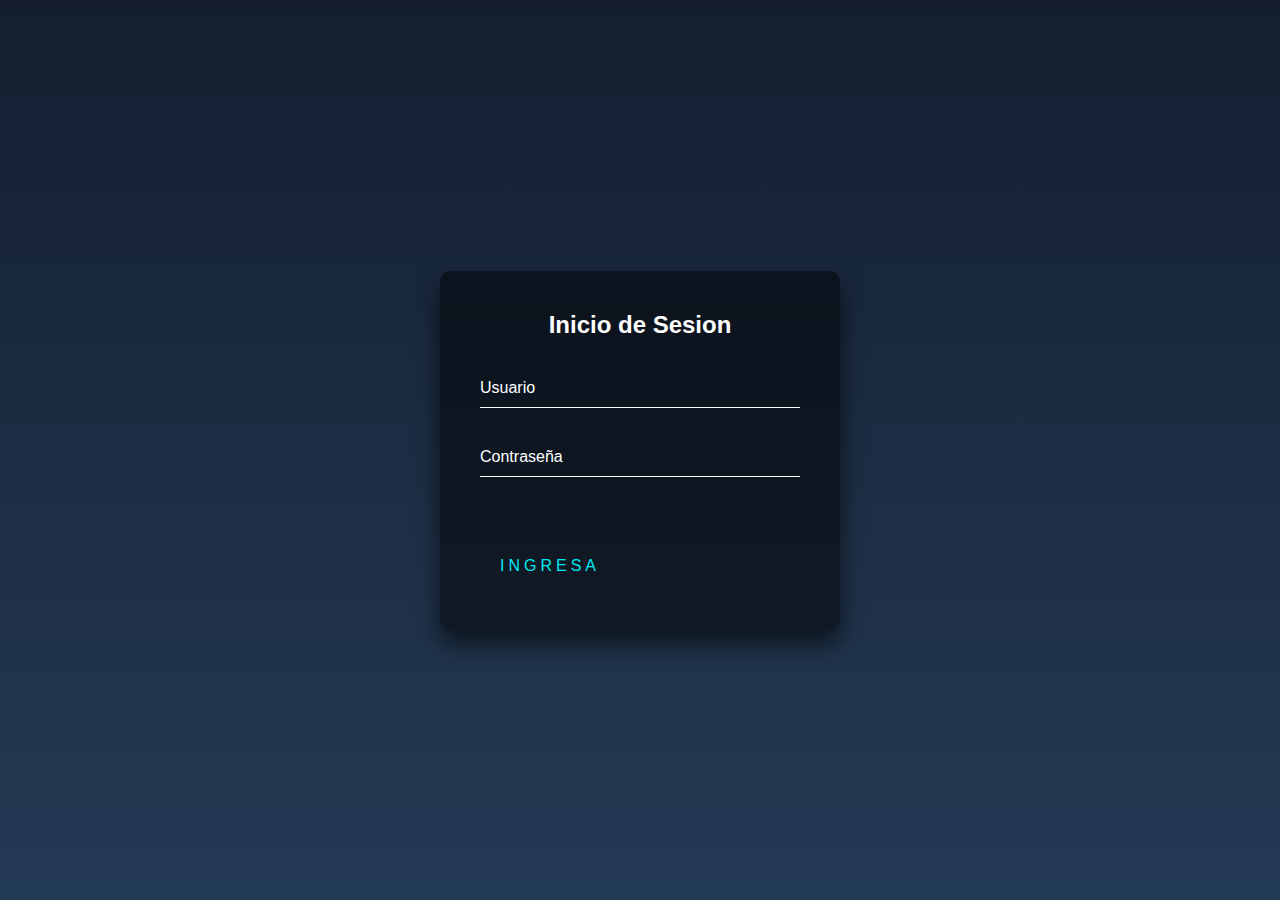
<file: index2.html>
<!DOCTYPE html>
<html lang="en">
<head>
    <meta charset="UTF-8">
    <meta name="viewport" content="width=device-width, initial-scale=1.0">
    <title>Inicio de sesion</title>
    <link rel="stylesheet" href="style2.css" >
</head>
<body>
    <div class="login-box">
        <h2>Inicio de Sesion</h2>
        <form>
          <div class="user-box">
            <input type="text" name="" required="">
            <label>Usuario</label>
          </div>
          <div class="user-box">
            <input type="password" name="" required="">
            <label>Contraseña</label>
          </div>
          <a href="#">
            <span></span>
            <span></span>
            <span></span>
            <span></span>
            ingresa
          </a>
        </form>
      </div>    
</body>
</html>
</file>
<file: style2.css>
html {
    height: 100%;
  }
  body {
    margin:0;
    padding:0;
    font-family: sans-serif;
    background: linear-gradient(#141e30, #243b55);
  }
  
  .login-box {
    position: absolute;
    top: 50%;
    left: 50%;
    width: 400px;
    padding: 40px;
    transform: translate(-50%, -50%);
    background: rgba(0,0,0,.5);
    box-sizing: border-box;
    box-shadow: 0 15px 25px rgba(0,0,0,.6);
    border-radius: 10px;
  }
  
  .login-box h2 {
    margin: 0 0 30px;
    padding: 0;
    color: #fff;
    text-align: center;
  }
  
  .login-box .user-box {
    position: relative;
  }
  
  .login-box .user-box input {
    width: 100%;
    padding: 10px 0;
    font-size: 16px;
    color: #fff;
    margin-bottom: 30px;
    border: none;
    border-bottom: 1px solid #fff;
    outline: none;
    background: transparent;
  }
  .login-box .user-box label {
    position: absolute;
    top:0;
    left: 0;
    padding: 10px 0;
    font-size: 16px;
    color: #fff;
    pointer-events: none;
    transition: .5s;
  }
  
  .login-box .user-box input:focus ~ label,
  .login-box .user-box input:valid ~ label {
    top: -20px;
    left: 0;
    color: #03e9f4;
    font-size: 12px;
  }
  
  .login-box form a {
    position: relative;
    display: inline-block;
    padding: 10px 20px;
    color: #03e9f4;
    font-size: 16px;
    text-decoration: none;
    text-transform: uppercase;
    overflow: hidden;
    transition: .5s;
    margin-top: 40px;
    letter-spacing: 4px
  }
  
  .login-box a:hover {
    background: #03e9f4;
    color: #fff;
    border-radius: 5px;
    box-shadow: 0 0 5px #03e9f4,
                0 0 25px #03e9f4,
                0 0 50px #03e9f4,
                0 0 100px #03e9f4;
  }
  
  .login-box a span {
    position: absolute;
    display: block;
  }
  
  .login-box a span:nth-child(1) {
    top: 0;
    left: -100%;
    width: 100%;
    height: 2px;
    background: linear-gradient(90deg, transparent, #03e9f4);
    animation: btn-anim1 1s linear infinite;
  }
  
  @keyframes btn-anim1 {
    0% {
      left: -100%;
    }
    50%,100% {
      left: 100%;
    }
  }
  
  .login-box a span:nth-child(2) {
    top: -100%;
    right: 0;
    width: 2px;
    height: 100%;
    background: linear-gradient(180deg, transparent, #03e9f4);
    animation: btn-anim2 1s linear infinite;
    animation-delay: .25s
  }
  
  @keyframes btn-anim2 {
    0% {
      top: -100%;
    }
    50%,100% {
      top: 100%;
    }
  }
  
  .login-box a span:nth-child(3) {
    bottom: 0;
    right: -100%;
    width: 100%;
    height: 2px;
    background: linear-gradient(270deg, transparent, #03e9f4);
    animation: btn-anim3 1s linear infinite;
    animation-delay: .5s
  }
  
  @keyframes btn-anim3 {
    0% {
      right: -100%;
    }
    50%,100% {
      right: 100%;
    }
  }
  
  .login-box a span:nth-child(4) {
    bottom: -100%;
    left: 0;
    width: 2px;
    height: 100%;
    background: linear-gradient(360deg, transparent, #03e9f4);
    animation: btn-anim4 1s linear infinite;
    animation-delay: .75s
  }
  
  @keyframes btn-anim4 {
    0% {
      bottom: -100%;
    }
    50%,100% {
      bottom: 100%;
    }
  }
</file>
